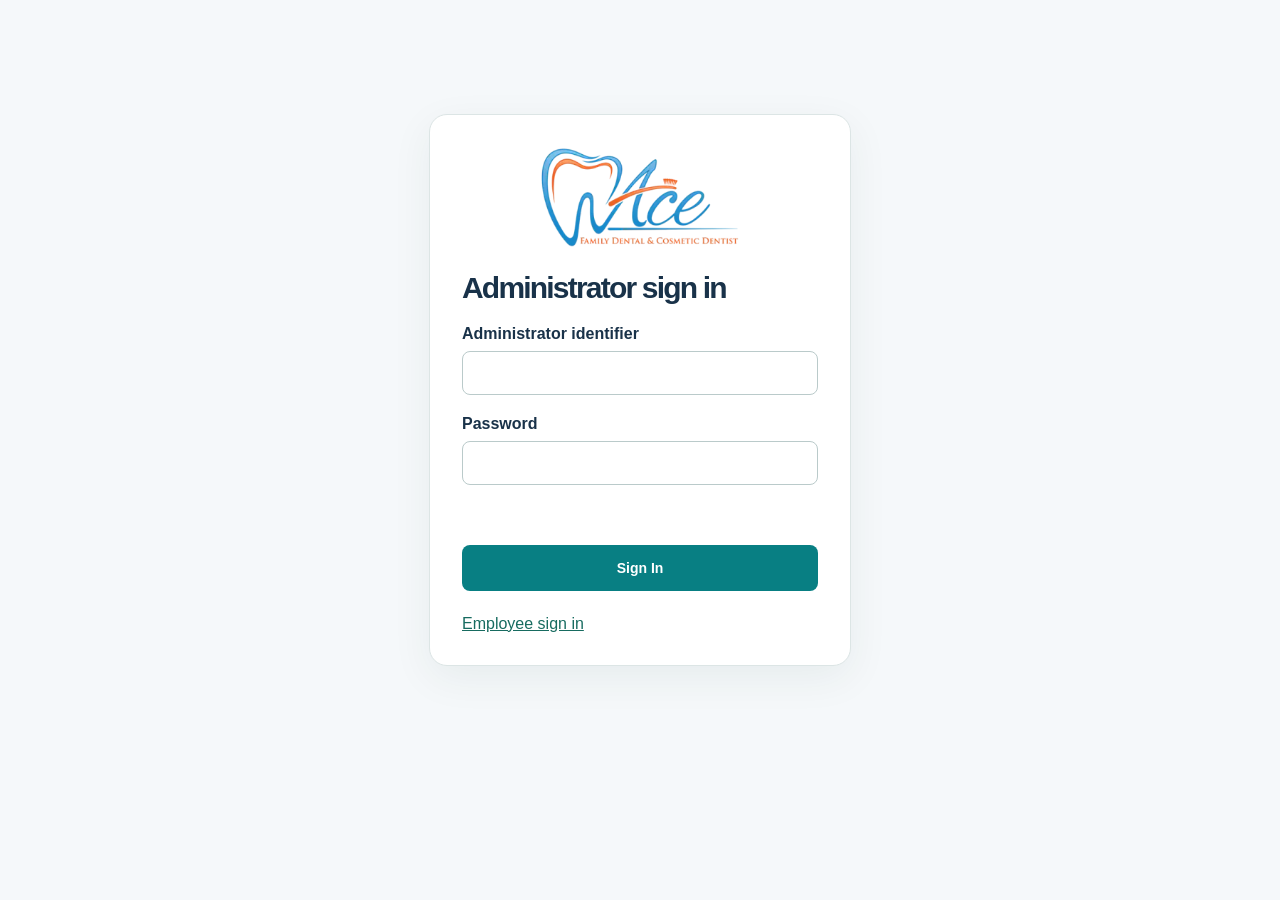
<file: frontend/admin-login.html>
<!doctype html>
<html lang="en"><head><meta charset="utf-8"><meta name="viewport" content="width=device-width, initial-scale=1"><title>Administrator Sign In · Ace</title><link rel="stylesheet" href="style.css"><link rel="stylesheet" href="login.css"><script src="login.js" defer></script></head>
<body data-role="admin"><main class="login-workspace"><section class="login-card"><img class="ace-logo login-logo" src="assets/ace-logo.webp" alt="Ace Family Dental" width="281" height="140"><h1>Administrator sign in</h1><form><label>Administrator identifier<input name="identifier" autocomplete="username" maxlength="80" required></label><label>Password<input name="credential" type="password" autocomplete="current-password" minlength="12" maxlength="256" required></label><p id="login-error" class="login-error" role="alert"></p><button class="primary" type="submit">Sign In</button></form><a href="login.html">Employee sign in</a></section></main></body></html>
</file>
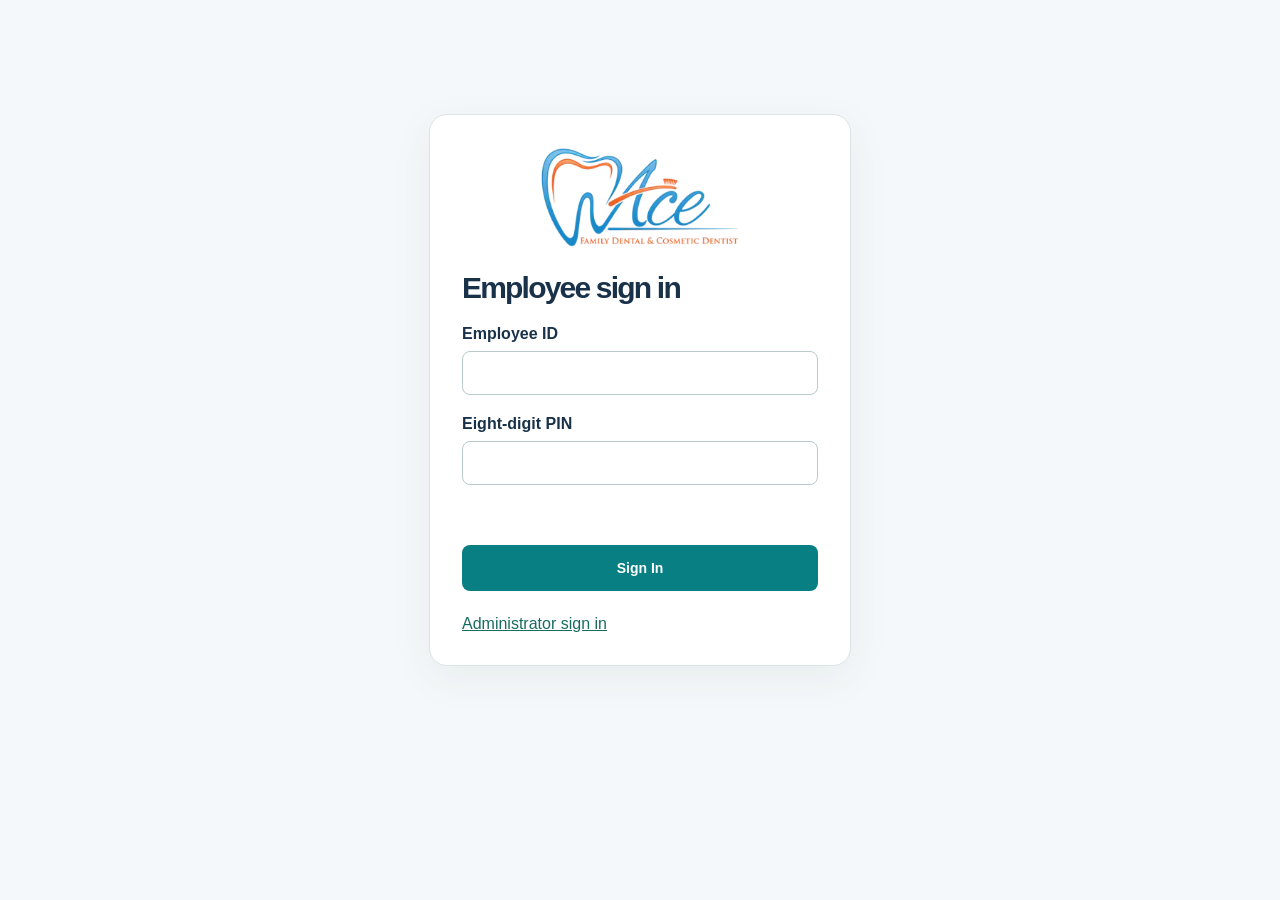
<file: frontend/login.html>
<!doctype html>
<html lang="en"><head><meta charset="utf-8"><meta name="viewport" content="width=device-width, initial-scale=1"><title>Employee Sign In · Ace</title><link rel="stylesheet" href="style.css"><link rel="stylesheet" href="login.css"><script src="login.js" defer></script></head>
<body data-role="employee"><main class="login-workspace"><section class="login-card"><img class="ace-logo login-logo" src="assets/ace-logo.webp" alt="Ace Family Dental" width="281" height="140"><h1>Employee sign in</h1><form><label>Employee ID<input name="identifier" autocomplete="username" maxlength="80" required></label><label>Eight-digit PIN<input name="credential" type="password" autocomplete="current-password" inputmode="numeric" pattern="[0-9]{8}" minlength="8" maxlength="8" required></label><p id="login-error" class="login-error" role="alert"></p><button class="primary" type="submit">Sign In</button></form><a href="admin-login.html">Administrator sign in</a></section></main></body></html>
</file>
<file: frontend/style.css>
@import url("ui.css");
/* Self-contained interface: no fonts, analytics, or other third-party requests. */
*{box-sizing:border-box}body{margin:0}button,input,select{font:inherit}button,a,select{-webkit-tap-highlight-color:transparent}button,select{cursor:pointer}button{transition:background .18s,box-shadow .18s}a{color:inherit}button:disabled{cursor:not-allowed;opacity:.5}button:focus-visible,a:focus-visible,select:focus-visible,input:focus-visible{outline:3px solid #087f83;outline-offset:4px}.header{min-height:100px;padding:20px 4.4%;display:flex;justify-content:space-between;align-items:center;gap:25px;background:#fff;border-bottom:1px solid var(--border)}.brand{display:flex;align-items:center;gap:12px;text-decoration:none;white-space:nowrap}.brand-icon{width:47px;height:49px;display:grid;place-items:center;background:#e7f4f3;color:var(--teal);border-radius:13px}.brand-icon svg{width:35px}.brand strong{font-size:18px;letter-spacing:-.6px}.brand-light{font-weight:500}.brand small{display:block;font-size:9px;letter-spacing:2.1px;margin-top:7px;color:#596f7e}.header-controls{display:flex;align-items:center;gap:26px}.office-control{padding-right:26px;border-right:1px solid var(--border)}.field-caption{display:block;font-size:9px;font-weight:700;letter-spacing:1.3px;color:var(--muted);margin-bottom:5px}select{color:#294454;border:0;background:transparent;padding:4px 25px 4px 0;font-size:13px}.profile{display:flex;align-items:center;gap:10px}.avatar{display:grid;place-items:center;background:#eaf0f6;border:3px solid #fff;outline:1px solid #e5eaf0;border-radius:50%;width:39px;height:39px;font-size:12px;font-weight:650}.profile strong{display:block;font-size:12px}.profile small{display:block;font-size:10px;color:var(--muted);margin-top:5px}.logout{border:0;background:none;font-size:12px;padding:8px;color:#536c7d}.logout span{margin-left:6px}.workspace{max-width:1232px;margin:auto;padding:0 48px}.page-top{display:flex;justify-content:space-between;align-items:center;padding:28px 0;font-size:11px;color:#596f7e}.breadcrumb{display:flex;gap:13px}.breadcrumb strong{font-weight:500;color:#415a6a}.private-label{display:flex;gap:7px}.private-label span{color:var(--teal)}.hero{position:relative;padding:35px 0 29px;text-align:center}.hero:before{content:"";position:absolute;z-index:-1;inset:-20px -48px;background:radial-gradient(ellipse at 50% 40%,#e8f3f6aa,transparent 68%)}.eyebrow{font-size:10px;font-weight:700;letter-spacing:1.8px;color:var(--teal)}.hero .eyebrow{display:flex;justify-content:center;align-items:center;gap:9px}.eyebrow>span{width:6px;height:6px;background:#259d9f;border-radius:50%;box-shadow:0 0 0 4px #e0f0f0}h1{font-size:54px;line-height:1.13;letter-spacing:-2.3px;font-weight:650;margin:22px 0 17px}h1>span{color:#159697}.intro{font-size:14px;color:#596f7e;line-height:1.8;margin:0 0 30px}.mobile-break{display:none}.search-panel{max-width:864px;margin:auto;padding:20px 22px 15px;border:1px solid #dce5e9;border-radius:15px;background:#fff;box-shadow:0 8px 28px #25475d08;text-align:left}.search-toolbar{display:flex;justify-content:space-between;align-items:center;gap:16px;margin-bottom:13px}.search-toolbar>label:first-child{font-size:12px;font-weight:650}.category-control{max-width:50%;border-left:1px solid var(--border);padding-left:17px}.category-control select{font-size:11px;width:100%;color:#596f7e}.search-row{display:flex;align-items:center;gap:12px;border:1px solid #dce5e9;border-radius:8px;padding:7px 7px 7px 16px;background:#fcfdfe}.search-icon{width:21px;flex-shrink:0;color:#596f7e}.search-row input{width:100%;min-width:0;padding:9px 0;border:0;background:transparent;color:#193249;font-size:13px;outline-offset:1px}.search-row input::placeholder{color:#596f7e}.primary{border:0;border-radius:6px;background:var(--teal);color:white;display:flex;align-items:center;justify-content:center;gap:9px;padding:13px 23px;font-size:12px;font-weight:600;min-width:113px}.primary:hover{background:#066c70;box-shadow:0 3px 8px #087f8326}.button-icon{font-size:22px;line-height:14px}.privacy-warning{display:flex;align-items:flex-start;gap:7px;color:#8c754b;font-size:10px;line-height:1.6;margin:12px 0 0}.privacy-warning svg{width:14px;height:14px;flex-shrink:0}.trust-row{display:flex;justify-content:center;gap:29px;margin:19px 0;font-size:10px;color:#596f7e}.trust-row span{display:flex;align-items:center;gap:7px}.trust-row b{color:#4b9290;font-size:13px}.welcome{padding-top:22px}.section-heading{display:flex;justify-content:space-between;align-items:end;margin-bottom:21px}.section-heading .eyebrow{font-size:8px;letter-spacing:1.6px}h2{font-size:23px;letter-spacing:-.7px;margin:9px 0 0;font-weight:600}.section-note{font-size:10px;color:#596f7e;padding-bottom:4px}.feature-grid{display:grid;grid-template-columns:repeat(3,1fr);gap:18px}.feature{position:relative;background:#fff;border:1px solid var(--border);border-radius:11px;padding:24px;box-shadow:0 3px 6px #233c4802}.feature-icon{display:grid;place-items:center;width:39px;height:39px;border-radius:10px;font-size:21px}.teal{background:#e8f5f1;color:#398b7f}.blue{background:#ebf3fb;color:#5681b1}.violet{background:#f1edfa;color:#9380b3}.step{position:absolute;right:23px;top:28px;font-size:11px;color:#bdc7d0;font-weight:500}.feature h3{font-size:14px;letter-spacing:-.2px;margin:20px 0 9px;font-weight:600}.feature p{font-size:12px;line-height:1.8;color:#596f7e;margin:0 0 20px}.feature-tag{display:block;border-top:1px solid #f0f3f5;padding-top:14px;color:#596f7e;font-size:10px}.guidance{display:flex;gap:14px;align-items:center;background:#eef4f7;border:1px solid #e3ebf0;border-radius:10px;margin:23px 0 0;padding:18px 22px}.guidance-icon{color:#7493a6;border:1px solid #8aa5b6;border-radius:50%;width:19px;height:19px;display:grid;place-items:center;font:12px Georgia,serif;flex-shrink:0}.guidance strong{font-size:11px;font-weight:600}.guidance p{font-size:11px;color:#596f7e;margin:5px 0 0;line-height:1.6}.guidance-decoration{margin-left:auto;color:#89a1af;font-size:20px}footer{display:flex;justify-content:space-between;align-items:center;padding:29px 0;margin-top:27px;border-top:1px solid var(--border);color:#596f7e;font-size:10px}.footer-mark{font-size:19px;color:#709b9d;margin-right:7px}.footer-divider{margin:0 9px;color:#ccd4db}.results:empty{display:none}.result-card{border:1px solid var(--border);border-top:3px solid var(--state);border-radius:12px;background:#fff;padding:25px;margin:10px auto 25px;max-width:864px;box-shadow:0 6px 20px #25475d05}.result-card.found{--state:#238366}.result-card.not_found{--state:#ba921c}.result-card.conflict{--state:#ce7a27}.result-card.unavailable{--state:#c55454}.result-title{display:flex;align-items:center;gap:10px;color:var(--state);font-size:15px;margin:0 0 18px}.result-message{font-size:14px;line-height:1.7;margin:0}.quote{margin:17px 0 0;padding:18px 20px;background:#f7f9fa;border-left:3px solid var(--state);border-radius:0 6px 6px 0}.quote blockquote{white-space:pre-wrap;overflow-wrap:anywhere;font-size:15px;line-height:1.8;margin:0;color:#263e4c}.source{display:flex;flex-wrap:wrap;gap:8px 18px;margin-top:16px;padding-top:12px;border-top:1px solid var(--border);font-size:11px;color:#596f7e;overflow-wrap:anywhere}.source strong{color:#415e6e;font-weight:600}.office-badge{color:#087f83;background:#e8f3f1;padding:3px 7px;border-radius:4px}.retry{margin-top:17px}.loading{display:flex;align-items:center;justify-content:center;gap:12px;padding:30px;color:#56717f;font-size:13px}.spinner{width:19px;height:19px;border:2px solid #d8e6e8;border-top-color:var(--teal);border-radius:50%;animation:spin .8s linear infinite}.preview-controls{max-width:864px;margin:0 auto 20px;padding:15px 18px;border:1px dashed #b4a784;border-radius:9px;background:#fffcf3;display:flex;gap:15px;align-items:center;justify-content:space-between;font-size:11px}.preview-controls[hidden]{display:none}.preview-controls strong,.preview-controls span{display:block}.preview-controls span{margin-top:5px;color:#827658}.preview-controls label{white-space:nowrap}.preview-controls select{font-size:11px;margin-left:6px}.preview-badge{display:block;margin-bottom:16px;color:#9b7b30;font-size:10px;font-weight:700;letter-spacing:1px}.skip-link{position:absolute;top:-60px;left:20px;z-index:10;padding:12px;background:white}.skip-link:focus{top:8px}.sr-only{position:absolute;width:1px;height:1px;padding:0;margin:-1px;overflow:hidden;clip:rect(0,0,0,0);white-space:nowrap;border:0}@keyframes spin{to{transform:rotate(360deg)}}@media(prefers-reduced-motion:reduce){*{animation:none!important;transition:none!important}}@media(min-width:1450px){.workspace{padding-top:10px}.hero{padding-top:50px;padding-bottom:42px}.welcome{padding-top:30px}h1{font-size:60px}.feature{padding:28px}}@media(max-width:1000px){.header{padding:18px 25px}.header-controls{gap:15px}.brand-light{display:block;font-size:12px;margin-top:3px}.brand small{font-size:8px;margin-top:5px}.office-control{padding-right:15px}.profile small{max-width:110px}.workspace{padding:0 30px}.feature{padding:20px}.feature h3{font-size:13px}}@media(max-width:720px){.header{flex-wrap:wrap;gap:20px;padding:17px 20px}.brand-light{display:inline;font-size:14px}.brand strong{font-size:16px}.brand-icon{width:40px;height:43px}.header-controls{width:100%;justify-content:space-between;gap:10px}.office-control{border:0;padding:0}.profile{margin-left:auto}.logout{padding-right:0}.workspace{padding:0 20px}.page-top{padding:21px 0}.private-label{display:none}.hero{padding-top:22px}.hero .eyebrow{font-size:8px;letter-spacing:1.4px}h1{font-size:40px;letter-spacing:-1.7px;margin-top:20px}.intro{font-size:12px}.mobile-break{display:block}.search-panel{padding:16px 13px 13px}.search-toolbar{gap:8px;align-items:center}.search-toolbar>label:first-child{font-size:10px}.category-control{padding-left:8px;max-width:47%}.category-control select{font-size:10px;padding-right:0}.search-row{gap:8px;padding-left:9px}.search-row input{font-size:12px}.primary{min-width:76px;padding:13px 12px;font-size:11px;gap:5px}.search-icon{width:17px}.privacy-warning{font-size:9px}.trust-row{gap:12px;flex-wrap:wrap;font-size:9px;line-height:1.7}.trust-row span{gap:5px}.section-heading .eyebrow{font-size:7px}.section-note{display:none}h2{font-size:21px}.feature-grid{grid-template-columns:1fr;gap:12px}.feature{padding:20px 20px 18px}.feature-icon{width:34px;height:34px}.feature h3{font-size:14px;margin-top:15px}.feature p{margin-bottom:15px}.guidance{padding:16px;align-items:flex-start}.guidance-decoration{display:none}footer{align-items:start;gap:16px;font-size:9px;line-height:1.8}footer>span:last-child{max-width:90px;text-align:right}.preview-controls{align-items:start;flex-direction:column}.result-card{padding:20px}.quote{padding:15px}.quote blockquote{font-size:13px}}

/* Official logo proportions are shared with the sign-in and admin views. */
.brand-logo { width: 112px; }
@media (max-width: 720px) {
  .brand-logo { width: 100px; }
  .brand .brand-light { display: block; margin-top: 3px; }
}

/* Local preview navigation follows the existing header palette. */
.view-link{color:var(--teal);font-size:12px;font-weight:600;text-decoration:none;padding:8px 0;white-space:nowrap}.view-link:hover{text-decoration:underline}.view-link[hidden]{display:none}.header,.header-controls{flex-wrap:wrap}@media(max-width:720px){.view-link{flex-basis:100%}}

/* Presentation polish: compact rhythm and a clear search-first hierarchy. */
.header { min-height: 86px; padding-top: 16px; padding-bottom: 16px; }
.brand small { font-size: 10px; letter-spacing: 1.5px; }
.profile strong, .logout { font-size: 13px; }
.profile small { font-size: 11px; }
.field-caption { font-size: 10px; }
.office-control select { font-size: 14px; }
.workspace { max-width: 1220px; padding: 0 40px; }
.page-top { padding: 22px 0 12px; font-size: 12px; }
.hero { padding: 24px 0 14px; }
.hero::before { inset: -12px -40px; }
h1 { font-size: clamp(36px,4.2vw,52px); margin: 16px 0 14px; letter-spacing: -1.8px; }
.intro { margin-bottom: 24px; font-size: 15px; line-height: 1.7; }
.eyebrow { font-size: 11px; letter-spacing: 1.4px; }
.search-panel { max-width: 900px; padding: 22px 24px 18px; border: 1px solid #b9d4d7; border-top: 3px solid var(--teal); border-radius: var(--radius); box-shadow: 0 8px 24px #19324908; }
.search-toolbar { margin-bottom: 14px; }
.search-toolbar > label:first-child { font-size: 14px; }
.category-control select { font-size: 13px; color: #496373; }
.search-row { border-color: #b6cbd3; padding: 6px 6px 6px 16px; background: #fff; border-radius: 9px; }
.search-row:focus-within { border-color: var(--teal); box-shadow: 0 0 0 3px #087f8314; }
.search-row input { min-height: 48px; font-size: 16px; }
.search-row input::placeholder { color: #637b89; }
.primary { min-height: 46px; border-radius: 8px; font-size: 14px; padding: 12px 23px; }
.privacy-warning { align-items: center; color: #7b591e; font-size: 12px; line-height: 1.6; }
.privacy-warning svg { width: 16px; height: 16px; }
.trust-row { margin: 16px 0 10px; gap: 24px; font-size: 12px; }
.welcome { padding-top: 24px; }
.section-heading { margin-bottom: 18px; }
.section-heading .eyebrow { font-size: 10px; letter-spacing: 1.2px; }
h2 { font-size: 24px; }
.section-note { font-size: 12px; }
.feature { padding: 22px; border-radius: var(--radius); box-shadow: none; }
.feature-icon { width: 36px; height: 36px; background: var(--teal-soft); color: var(--teal); }
.step { color: #647b8b; font-size: 12px; }
.feature h3 { margin: 16px 0 8px; font-size: 16px; }
.feature p { margin-bottom: 16px; font-size: 14px; line-height: 1.7; }
.feature-tag { padding-top: 12px; font-size: 12px; }
.guidance { margin-top: 18px; padding: 16px 20px; }
.guidance strong, .guidance p { font-size: 13px; }
footer { margin-top: 24px; padding: 23px 0; font-size: 12px; }
.result-card { max-width: 900px; padding: 24px; border-radius: var(--radius); }
.result-card.found { --state: #087f83; }
.result-card.not_found, .result-card.conflict { --state: #895714; }
.result-card.unavailable { --state: #ab3636; }
.result-title { font-size: 18px; }
.result-message { font-size: 15px; }
.quote { border-left-color: var(--teal); background: #f0f8f7; padding: 18px 20px; }
.quote-label { display: block; color: #076d71; font-size: 11px; font-weight: 700; letter-spacing: .6px; margin-bottom: 10px; text-transform: uppercase; }
.quote blockquote { font-size: 16px; line-height: 1.85; }
.source { align-items: center; font-size: 12px; line-height: 1.7; border-color: #cfe1df; }
.source-filename { flex-basis: 100%; font-size: 13px; }
.office-badge { border-radius: 6px; padding: 4px 8px; color: #076d71; background: #e0efed; }
@media (max-width: 1000px) {
  .header { padding-left: 24px; padding-right: 24px; }
  .header-controls { gap: 16px; }
  .workspace { padding: 0 28px; }
  .hero::before { inset-inline: -28px; }
}
@media (max-width: 720px) {
  .header { padding: 16px; gap: 14px; }
  .header-controls { gap: 8px 12px; }
  .header-controls .view-link { flex-basis: 100%; }
  .brand { min-width: 0; white-space: normal; }
  .brand strong { font-size: 16px; }
  .brand-light { font-size: 14px; }
  .profile { margin-left: auto; }
  .profile strong { max-width: 120px; overflow-wrap: anywhere; }
  .office-control { max-width: 48%; }
  .office-control select { width: 100%; font-size: 14px; }
  .workspace { padding: 0 16px; }
  .page-top { padding: 18px 0 8px; font-size: 11px; }
  .hero { padding: 20px 0 12px; }
  .hero::before { inset-inline: -16px; }
  .hero .eyebrow { font-size: 9px; letter-spacing: 1px; }
  h1 { font-size: 38px; margin: 16px 0; }
  .intro { font-size: 14px; margin-bottom: 22px; }
  .search-panel { padding: 18px 14px 15px; }
  .search-toolbar { flex-direction: column; align-items: stretch; gap: 10px; }
  .search-toolbar > label:first-child { font-size: 14px; }
  .category-control { max-width: none; border: 0; padding: 0; }
  .category-control select { width: 100%; border: 1px solid var(--border); border-radius: 7px; padding: 8px 10px; font-size: 16px; }
  .search-row { flex-wrap: wrap; gap: 6px; padding: 8px 10px; }
  .search-row input { flex: 1; width: auto; font-size: 16px; }
  .search-row .primary { flex-basis: 100%; font-size: 14px; margin-top: 3px; }
  .privacy-warning { align-items: flex-start; font-size: 12px; }
  .trust-row { gap: 8px 14px; font-size: 11px; }
  .welcome { padding-top: 18px; }
  .section-heading .eyebrow { font-size: 9px; }
  h2 { font-size: 22px; }
  .feature { padding: 20px; }
  .feature h3 { font-size: 16px; }
  .guidance { padding: 16px; }
  footer { flex-wrap: wrap; font-size: 11px; }
  footer > span:last-child { max-width: none; text-align: left; }
  .result-card { padding: 18px; }
  .quote { padding: 16px; }
  .quote blockquote { font-size: 15px; }
}
@media (max-width: 720px) {
  .header-controls { display: grid; grid-template-columns: minmax(0,1fr) minmax(0,1fr) auto; gap: 10px; align-items: center; }
  .header-controls .view-link { grid-column: 1 / -1; min-height: 36px; }
  .office-control { max-width: none; min-width: 0; }
  .header-controls .profile { gap: 6px; margin: 0; min-width: 0; }
  .header-controls .avatar { width: 30px; height: 30px; flex-shrink: 0; font-size: 10px; }
  .header-controls .profile > span:last-child { min-width: 0; }
  .header-controls .profile strong { max-width: none; font-size: 12px; }
  .header-controls .profile small { font-size: 10px; }
  .logout { padding: 8px 0; font-size: 12px; }
  .logout span { display: none; }
}
</file>
<file: frontend/login.css>
.login-workspace { max-width: 470px; margin: 10vh auto; padding: 24px; }
.login-card { background: white; border: 1px solid #dce5e5; border-radius: 18px; padding: 32px; box-shadow: 0 12px 40px #153b3610; }
.login-logo { width: 200px; margin: 0 auto 24px; }
.login-card h1 { font-size: 30px; margin: 16px 0; }
.login-card label { display: block; margin: 20px 0; font-weight: 600; }
.login-card input { display: block; width: 100%; margin-top: 8px; padding: 12px; border: 1px solid #bacaca; border-radius: 8px; font: inherit; }
.login-card button { width: 100%; padding: 13px; }
.login-error { color: #a32626; min-height: 24px; }
.login-card a { display: inline-block; margin-top: 24px; color: #176b60; }
@media (max-width: 480px) {
  .login-workspace { margin: 24px auto; padding: 16px; }
  .login-card { padding: 24px; }
  .login-logo { width: 180px; }
  .login-card h1 { font-size: 26px; letter-spacing: -.8px; line-height: 1.2; }
}
</file>
